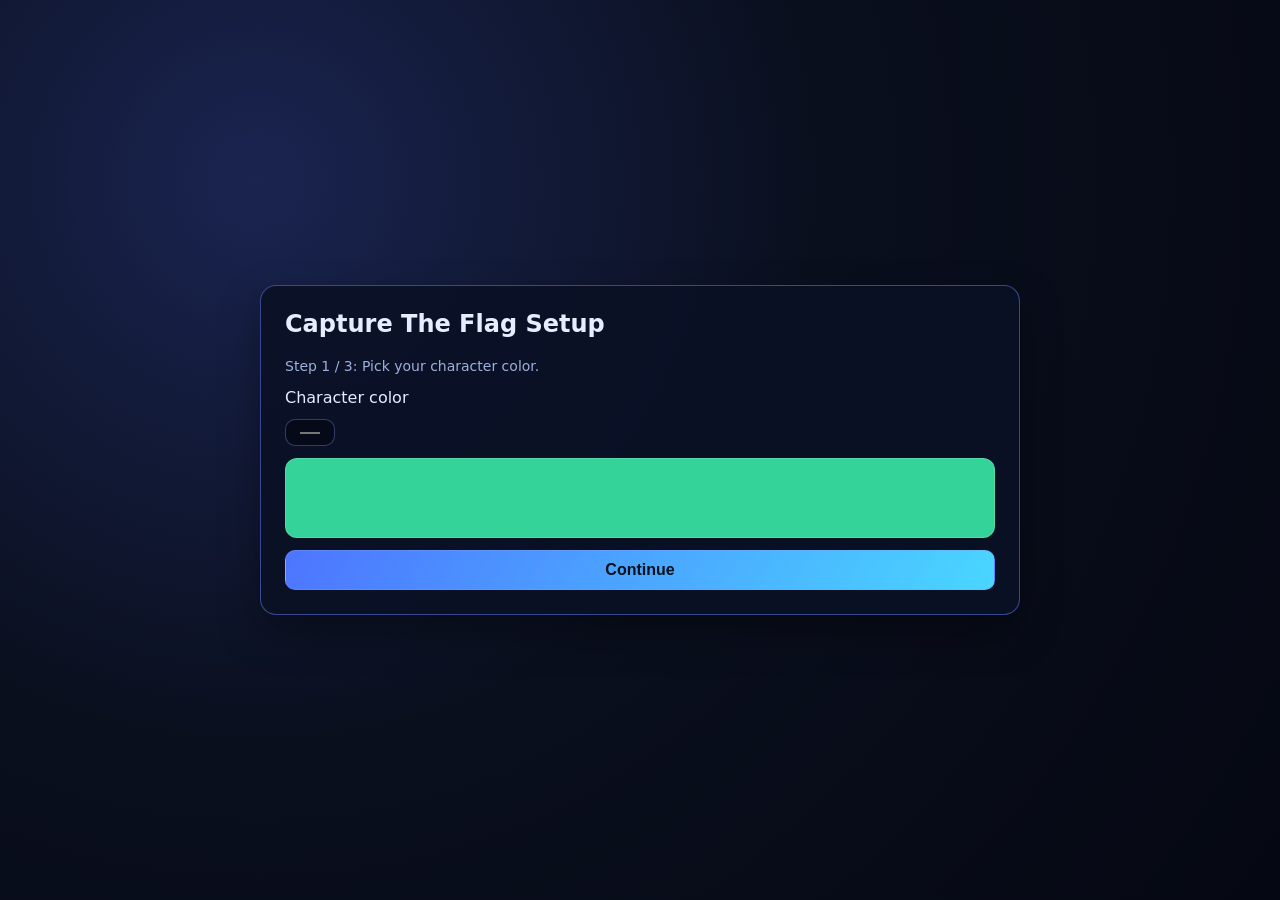
<file: index.html>
<!doctype html>
<html lang="en">
  <head>
    <meta charset="UTF-8" />
    <meta http-equiv="refresh" content="0; url=./color.html" />
    <meta name="viewport" content="width=device-width, initial-scale=1.0" />
    <title>CTF Redirect</title>
  </head>
  <body>
    <p>Redirecting to setup... <a href="./color.html">Click here if not redirected.</a></p>
  </body>
</html>
</file>
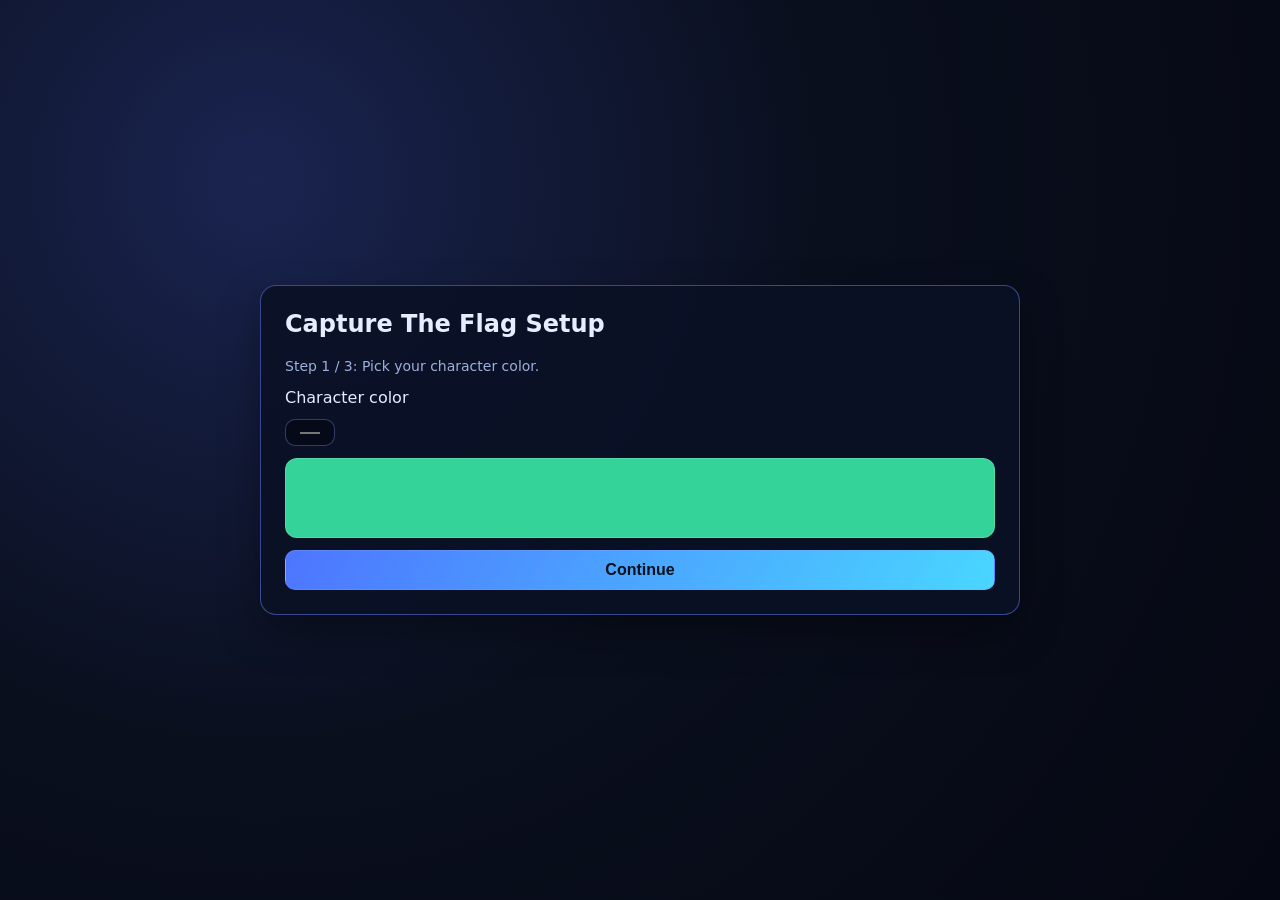
<file: color.html>
<!doctype html>
<html lang="en">
  <head>
    <meta charset="UTF-8" />
    <meta name="viewport" content="width=device-width, initial-scale=1.0" />
    <title>CTF Setup - Choose Character Color</title>
    <link rel="stylesheet" href="./assets/styles.css" />
  </head>
  <body>
    <main class="page">
      <section class="card">
        <h1>Capture The Flag Setup</h1>
        <p class="note">Step 1 / 3: Pick your character color.</p>

        <div class="grid">
          <label for="colorPicker">Character color</label>
          <input id="colorPicker" type="color" value="#34d399" />
          <div id="preview" class="color-preview"></div>
          <button id="continueBtn">Continue</button>
        </div>
      </section>
    </main>

    <script type="module">
      import { loadProfile, saveProfile } from './src/common.js';
      const picker = document.getElementById('colorPicker');
      const preview = document.getElementById('preview');
      const btn = document.getElementById('continueBtn');

      const existing = loadProfile();
      picker.value = existing.color || '#34d399';
      preview.style.background = picker.value;

      picker.addEventListener('input', () => {
        preview.style.background = picker.value;
      });

      btn.addEventListener('click', () => {
        saveProfile({ color: picker.value });
        location.href = './join.html';
      });
    </script>
  </body>
</html>
</file>
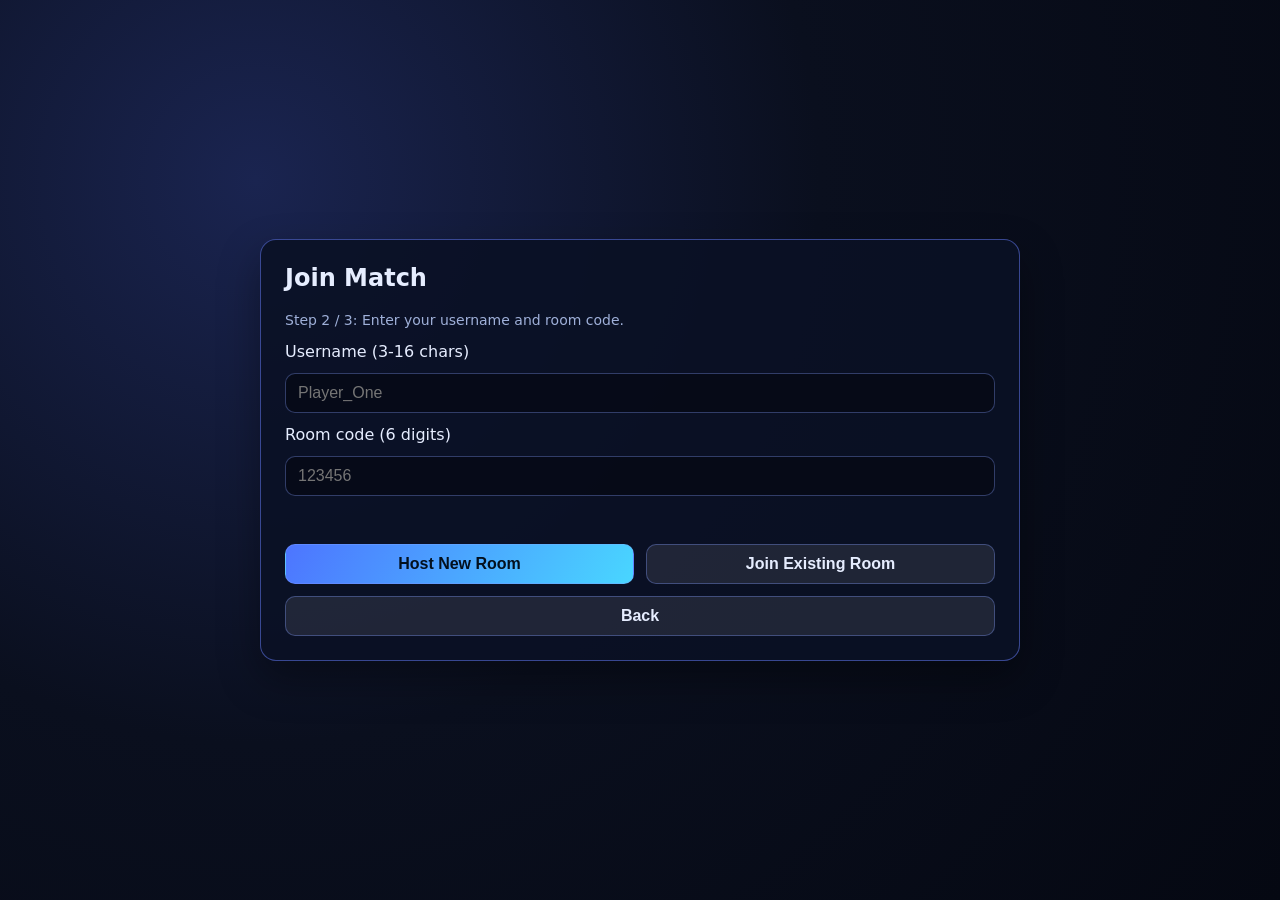
<file: join.html>
<!doctype html>
<html lang="en">
  <head>
    <meta charset="UTF-8" />
    <meta name="viewport" content="width=device-width, initial-scale=1.0" />
    <title>CTF Setup - Join or Host</title>
    <link rel="stylesheet" href="./assets/styles.css" />
  </head>
  <body>
    <main class="page">
      <section class="card">
        <h1>Join Match</h1>
        <p class="note">Step 2 / 3: Enter your username and room code.</p>

        <div class="grid">
          <label for="nameInput">Username (3-16 chars)</label>
          <input id="nameInput" maxlength="16" placeholder="Player_One" />

          <label for="codeInput">Room code (6 digits)</label>
          <input id="codeInput" maxlength="6" placeholder="123456" inputmode="numeric" />

          <div id="error"></div>

          <div class="grid cols-2">
            <button id="hostBtn">Host New Room</button>
            <button id="joinBtn" class="secondary">Join Existing Room</button>
          </div>
          <button id="backBtn" class="secondary">Back</button>
        </div>
      </section>
    </main>

    <script type="module">
      import { isValidCode, isValidUsername, loadProfile, randomCode, saveProfile } from './src/common.js';

      const nameInput = document.getElementById('nameInput');
      const codeInput = document.getElementById('codeInput');
      const errorEl = document.getElementById('error');
      const hostBtn = document.getElementById('hostBtn');
      const joinBtn = document.getElementById('joinBtn');
      const backBtn = document.getElementById('backBtn');

      const profile = loadProfile();
      nameInput.value = profile.username || '';
      codeInput.value = profile.roomCode || '';

      function validateBase() {
        const name = nameInput.value.trim();
        if (!isValidUsername(name)) {
          return 'Username must be 3-16 chars (letters, numbers, spaces, _ or -).';
        }
        return '';
      }

      function go(role, code) {
        const name = nameInput.value.trim();
        const baseErr = validateBase();
        if (baseErr) {
          errorEl.textContent = baseErr;
          return;
        }
        if (!isValidCode(code)) {
          errorEl.textContent = 'Room code must be exactly 6 digits.';
          return;
        }

        saveProfile({ username: name, roomCode: code, role });
        location.href = `./game.html?room=${encodeURIComponent(code)}&role=${encodeURIComponent(role)}`;
      }

      hostBtn.addEventListener('click', () => {
        const code = randomCode();
        codeInput.value = code;
        go('host', code);
      });

      joinBtn.addEventListener('click', () => go('client', codeInput.value.trim()));
      backBtn.addEventListener('click', () => (location.href = './color.html'));
      codeInput.addEventListener('input', () => {
        codeInput.value = codeInput.value.replace(/\D/g, '').slice(0, 6);
      });
    </script>
  </body>
</html>
</file>
<file: assets/styles.css>
:root {
  --bg: #0a0f1e;
  --panel: rgba(11, 17, 37, 0.9);
  --panel-border: rgba(104, 128, 255, 0.5);
  --text: #e6edff;
  --muted: #9fb0d9;
  --accent: #4dd8ff;
  --danger: #ff6b6b;
  --success: #69db7c;
}

* { box-sizing: border-box; }

body {
  margin: 0;
  min-height: 100vh;
  font-family: Inter, system-ui, -apple-system, Segoe UI, Roboto, sans-serif;
  color: var(--text);
  background: radial-gradient(circle at 20% 20%, #1a2450 0%, #0a0f1e 45%, #050812 100%);
}

.page {
  min-height: 100vh;
  display: grid;
  place-items: center;
  padding: 24px;
}

.card {
  width: min(760px, 100%);
  background: var(--panel);
  border: 1px solid var(--panel-border);
  border-radius: 16px;
  padding: 24px;
  box-shadow: 0 18px 40px rgba(0, 0, 0, 0.35);
}

h1, h2, h3 { margin-top: 0; }

.grid {
  display: grid;
  gap: 12px;
}

.grid.cols-2 {
  grid-template-columns: repeat(2, minmax(0, 1fr));
}

input, button {
  border-radius: 10px;
  border: 1px solid rgba(129, 155, 255, 0.35);
  padding: 10px 12px;
  font-size: 16px;
}

input {
  background: rgba(7, 11, 24, 0.95);
  color: var(--text);
}

button {
  cursor: pointer;
  font-weight: 600;
  background: linear-gradient(120deg, #4d75ff, #49d6ff);
  color: #03101e;
}

button.secondary {
  background: rgba(255, 255, 255, 0.09);
  color: var(--text);
}

button:disabled {
  opacity: 0.5;
  cursor: not-allowed;
}

.note {
  color: var(--muted);
  font-size: 14px;
}

#error {
  color: var(--danger);
  min-height: 24px;
}

.color-preview {
  width: 100%;
  height: 80px;
  border-radius: 12px;
  border: 1px solid rgba(255, 255, 255, 0.15);
}

#game-layout {
  display: grid;
  grid-template-columns: 1fr 300px;
  gap: 14px;
  width: min(1400px, 100%);
  height: calc(100vh - 36px);
}

#arena {
  width: 100%;
  height: 100%;
  border-radius: 12px;
  border: 1px solid var(--panel-border);
  background: #0d152e;
}

#hud {
  background: var(--panel);
  border: 1px solid var(--panel-border);
  border-radius: 12px;
  padding: 14px;
  overflow: auto;
}

.stat {
  display: flex;
  justify-content: space-between;
  margin: 6px 0;
}

.log {
  background: rgba(255,255,255,0.05);
  border-radius: 10px;
  padding: 10px;
  font-size: 13px;
  line-height: 1.4;
  max-height: 220px;
  overflow: auto;
}

.small {
  font-size: 13px;
  color: var(--muted);
}

.tag {
  display: inline-block;
  font-size: 12px;
  padding: 3px 8px;
  border-radius: 999px;
  margin-left: 8px;
  border: 1px solid rgba(255,255,255,0.25);
}

.black-team { background: rgba(0, 0, 0, 0.25); }
.white-team { background: rgba(255, 255, 255, 0.2); color: #fff; }
</file>
